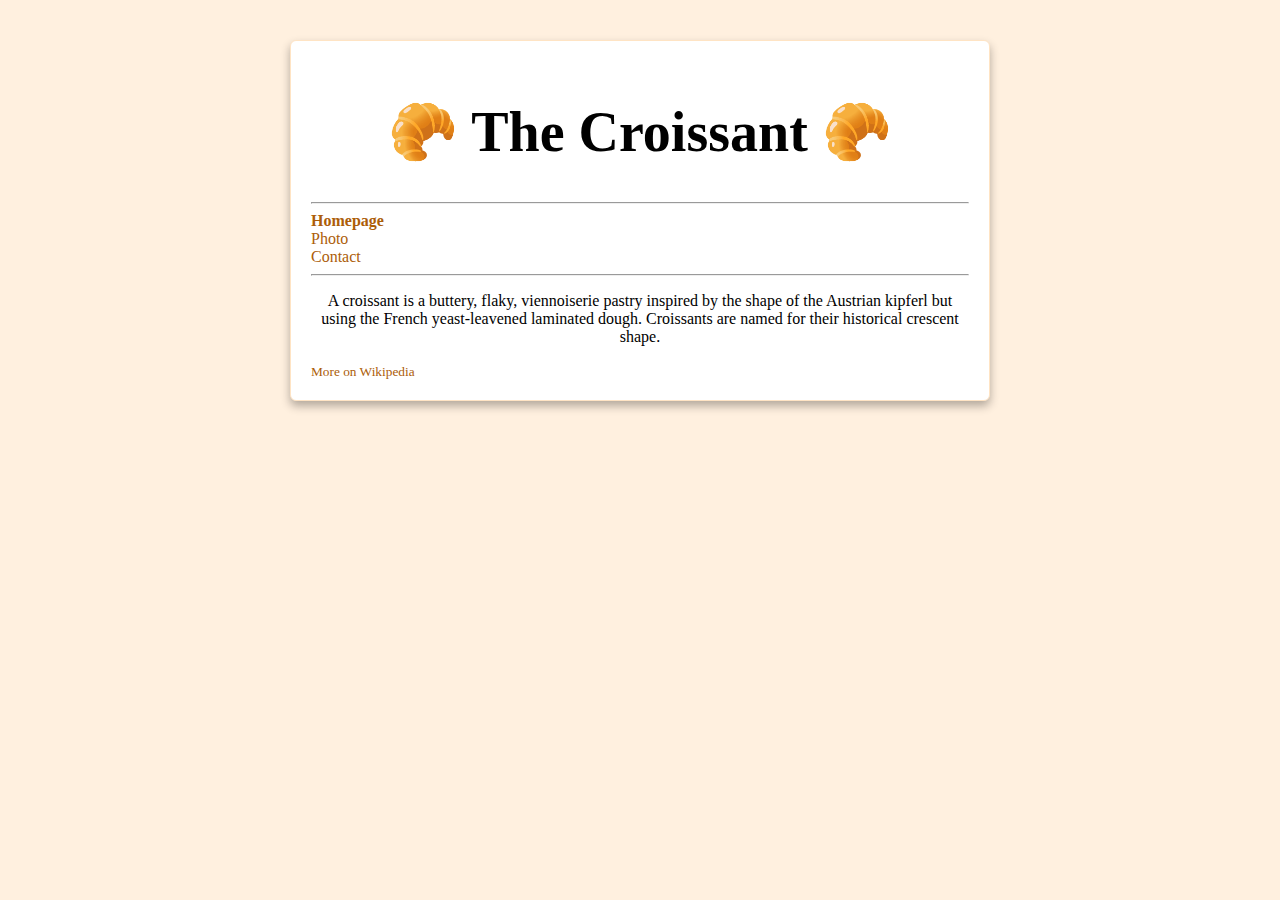
<file: index.html>
<!DOCTYPE html>
<html lang="en">

<head>
  <meta charset="UTF-8">
  <meta name="description" content="Learn about the delicousness of Croissants. Who invented them when and where?
      Order our homemade Croissants to your doorstep">
  <meta http-equiv="X-UA-Compatible" content="IE=edge">
  <meta name="viewport" content="width=device-width, initial-scale=1.0">
  <link href="https://cdn.jsdelivr.net/npm/bootstrap@5.3.1/dist/css/bootstrap.min.css" rel="stylesheet"
    integrity="sha384-4bw+/aepP/YC94hEpVNVgiZdgIC5+VKNBQNGCHeKRQN+PtmoHDEXuppvnDJzQIu9" crossorigin="anonymous">
  <link rel="stylesheet" href="/src/style.css">
  <title>The Croissant – Lesson 5</title>
</head>

<body>
  <div class="container">
    <h1>🥐 The Croissant 🥐</h1>
    <hr>
    <div class="row">
      <a class="text-center col-sm-4 active" href="/" title="Croissants Home">Homepage</a>
      <a class="text-center col-sm-4" href="/photo.html" title="Croissants Picture">Photo</a>
      <a class="text-center col-sm-4" href="/contact.html" title="Croissants Contact">Contact</a>
    </div>
    <hr>
    <p>A croissant is a buttery, flaky, viennoiserie pastry inspired by the shape of the Austrian kipferl but using
      the
      French
      yeast-leavened laminated dough. Croissants are named for their historical crescent shape.</p>
    <a href="https://www.google.com/url?sa=t&rct=j&q=&esrc=s&source=web&cd=&cad=rja&uact=8&ved=2ahUKEwjO6umnpLuAAxX6hf0HHaMVCzQQmhN6BAhIEAI&url=https%3A%2F%2Fen.wikipedia.org%2Fwiki%2FCroissant&usg=AOvVaw3zREjnhnesre97y8b7FnL4&opi=89978449"
      target="_blank" class="text-center"> <small>More
        on Wikipedia</small></a>
  </div>
</body>

</html>
</file>
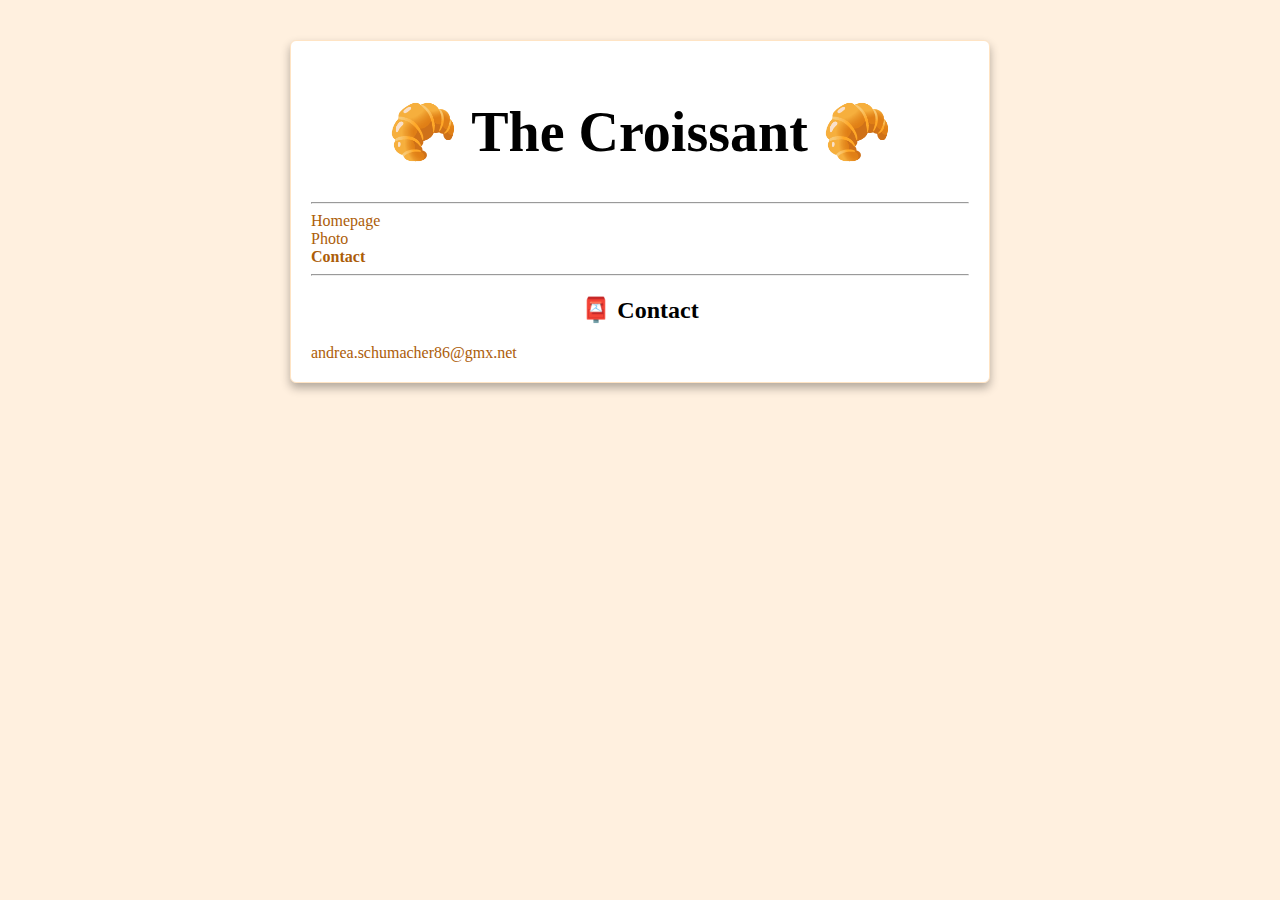
<file: contact.html>
<!DOCTYPE html>
<html lang="en">

<head>
  <meta charset="UTF-8">
  <meta name="description" content="Learn about the delicousness of Croissants. Who invented them when and where?
  Order our homemade Croissants to your doorstep">
  <meta http-equiv="X-UA-Compatible" content="IE=edge">
  <meta name="viewport" content="width=device-width, initial-scale=1.0">
  <link href="https://cdn.jsdelivr.net/npm/bootstrap@5.3.1/dist/css/bootstrap.min.css" rel="stylesheet"
    integrity="sha384-4bw+/aepP/YC94hEpVNVgiZdgIC5+VKNBQNGCHeKRQN+PtmoHDEXuppvnDJzQIu9" crossorigin="anonymous">
  <link rel="stylesheet" href="/src/style.css">
  <title>Contact – Croissant Lesson 5</title>
</head>

<body>
  <div class="container">
    <h1>🥐 The Croissant 🥐</h1>
    <hr>
    <div class="row">
      <a class="text-center col-sm-4" href="/" title="Croissants Home">Homepage</a>
      <a class="text-center col-sm-4" href="/photo.html" title="Croissants Picture">Photo</a>
      <a class="text-center col-sm-4 active" href="/contact.html" title="Croissants Contact">Contact</a>
    </div>
    <hr>

    <h2>📮 Contact</h2>
    <div id="contact" class="text-center">
      <a href="mailto:andrea.schumacher86@gmx.net" class="email-link"> andrea.schumacher86@gmx.net </a>
    </div>
  </div>
</body>

</html>
</file>
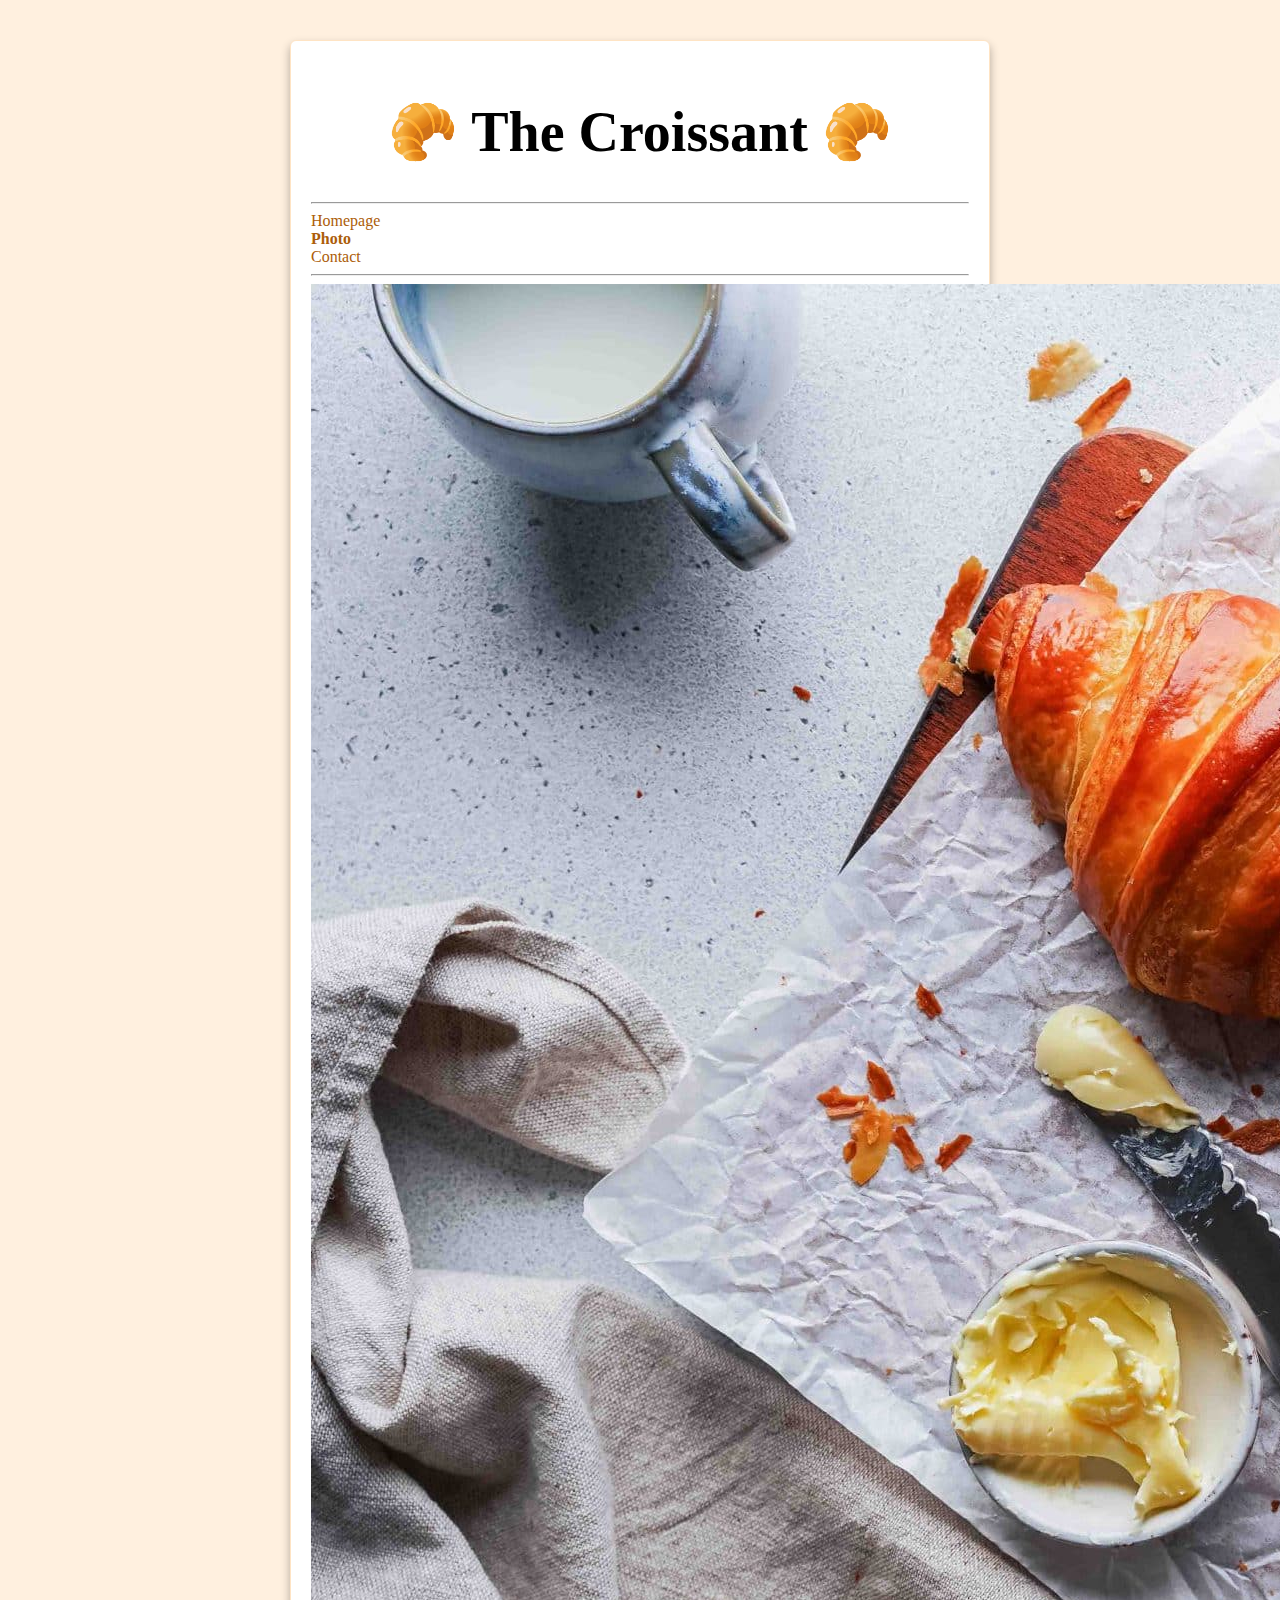
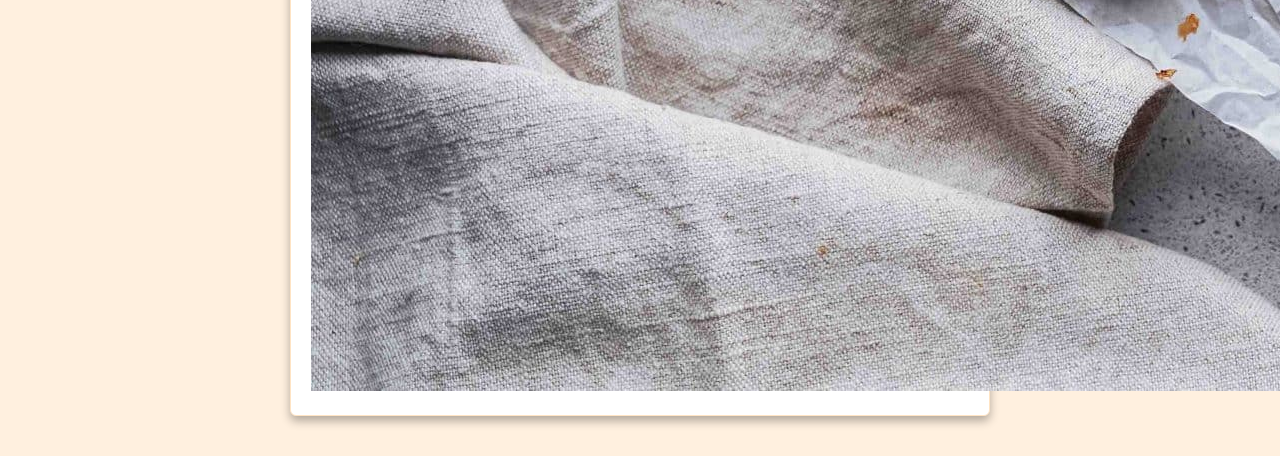
<file: photo.html>
<!DOCTYPE html>
<html lang="en">

<head>
  <meta charset="UTF-8">
  <meta name="description" content="Learn about the delicousness of Croissants. Who invented them when and where?
      Order our homemade Croissants to your doorstep">
  <meta http-equiv="X-UA-Compatible" content="IE=edge">
  <meta name="viewport" content="width=device-width, initial-scale=1.0">
  <link href="https://cdn.jsdelivr.net/npm/bootstrap@5.3.1/dist/css/bootstrap.min.css" rel="stylesheet"
    integrity="sha384-4bw+/aepP/YC94hEpVNVgiZdgIC5+VKNBQNGCHeKRQN+PtmoHDEXuppvnDJzQIu9" crossorigin="anonymous">
  <link rel="stylesheet" href="/src/style.css">
  <title>Photo – Croissant Lesson 5</title>
</head>

<body>
  <div class="container">
    <h1>🥐 The Croissant 🥐</h1>
    <hr>
    <div class="row">
      <a class="text-center col-sm-4" href="/" title="Croissants Home">Homepage</a>
      <a class="text-center col-sm-4 active" href="/photo.html" title="Croissants Picture">Photo</a>
      <a class="text-center col-sm-4" href="/contact.html" title="Croissants Contact">Contact</a>
    </div>
    <hr>
    <img class="img-fluid" src="images/homemade-croissants-26-scaled.jpg" alt="Croissants">
  </div>
</body>

</html>
</file>
<file: src/style.css>
body {
  background: rgb(255, 240, 223);
  display: block;
  margin: 40px auto;
  max-width: 700px;
}

h1,
h2,
p {
  text-align: center;
}

h1,
h2 {
  font-weight: bold;
}

h1 {
  font-size: 56px;
}

a {
  display: block;
  margin: 0 auto;
  text-decoration: none;
  color: rgb(172, 93, 9);
}

a:hover {
  text-decoration: underline;
}

a:visited {
  color: rgb(147, 147, 147);
}

.active {
  font-weight: bold;
}

.container {
  background: white;
  padding: 20px;
  border: 1px solid bisque;
  border-radius: 6px;
  box-shadow: 0 5px 10px rgba(0, 0, 0, 0.3);
}
</file>
